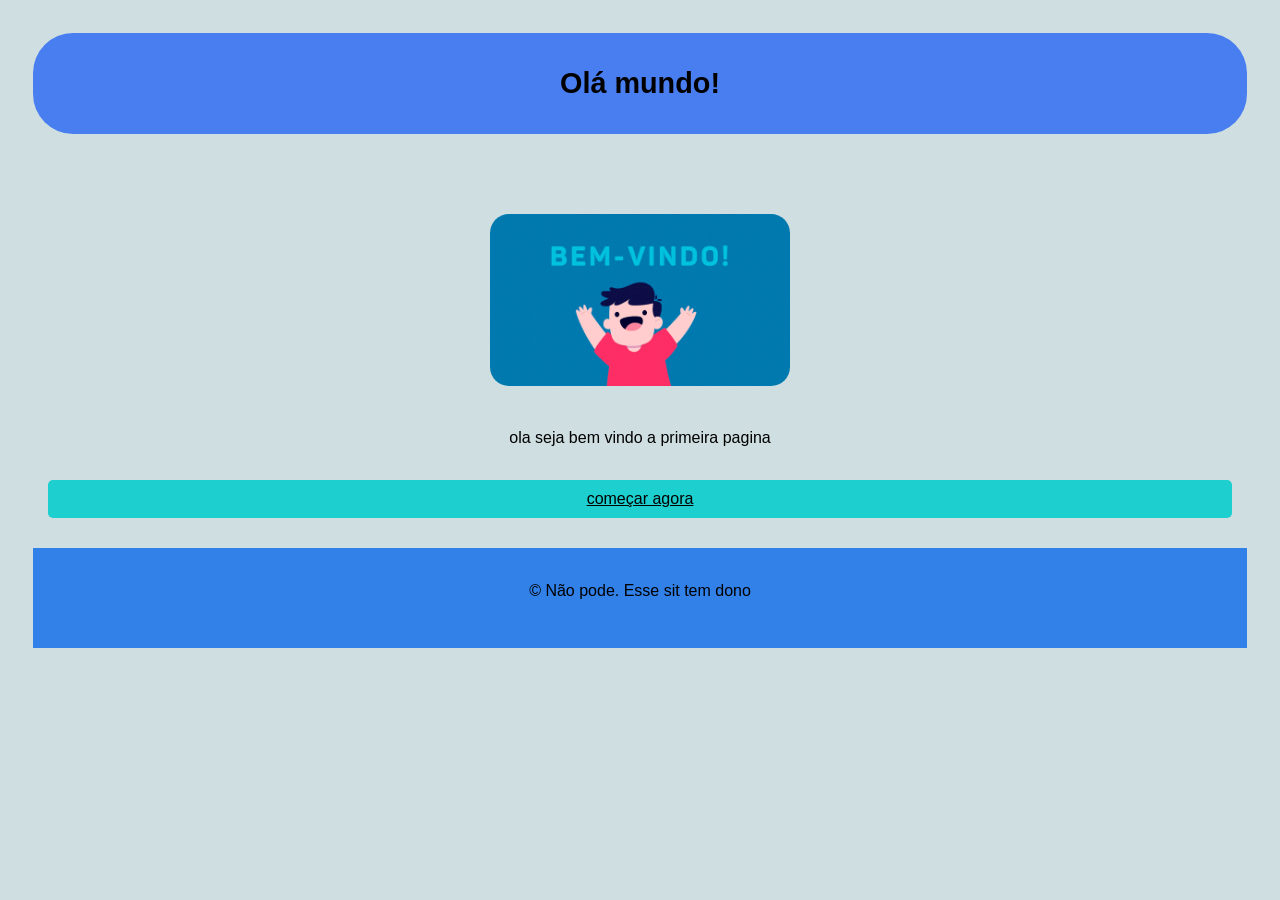
<file: aula 1/index.html>
<!DOCTYPE html>
<html lang="pt-br">
<head>
    <meta charset="UTF-8">
    <meta name="viewport" content="width=device-width, initial-scale=1.0">
    <title>aula01 - pagima boas vinda</title>
    <!-- link que liga a pagina htnl ao arquirvo css 
     e aplica os estilos visuais -->
    <link rel="stylesheet" href="./css/style.css">
</head>
<body>
    <!-- tag para cabeçalho -->
   <header> 
     <!-- tag para titulos principais -->
   <h1>Olá mundo! </h1>
   </header>
   <!-- comteudo principal -->
    <!-- seleção semantica para o conteudo central/principal -->
    <main>
        <!-- imagem de boas vinda -->
         <!-- a propriedade de saleção de boas vindas  -->
<img src="./img/bemvindo-15.gif" alt="imagem de boas vinda">
<!-- Tag p criada para paragrafo -->
<p>ola seja bem vindo a primeira pagina</p>
<!-- tag a criar para link -->
 <a class="button" href="#">começar agora</a>
    </main>
    <!-- rodapé da pagina (footer) -->
     <!-- seleção semantica para informação de rodapé  -->
      <footer>
        <p>&copy; Não pode. Esse sit tem dono </p> 
      </footer>
</bbody>
</html>
</file>
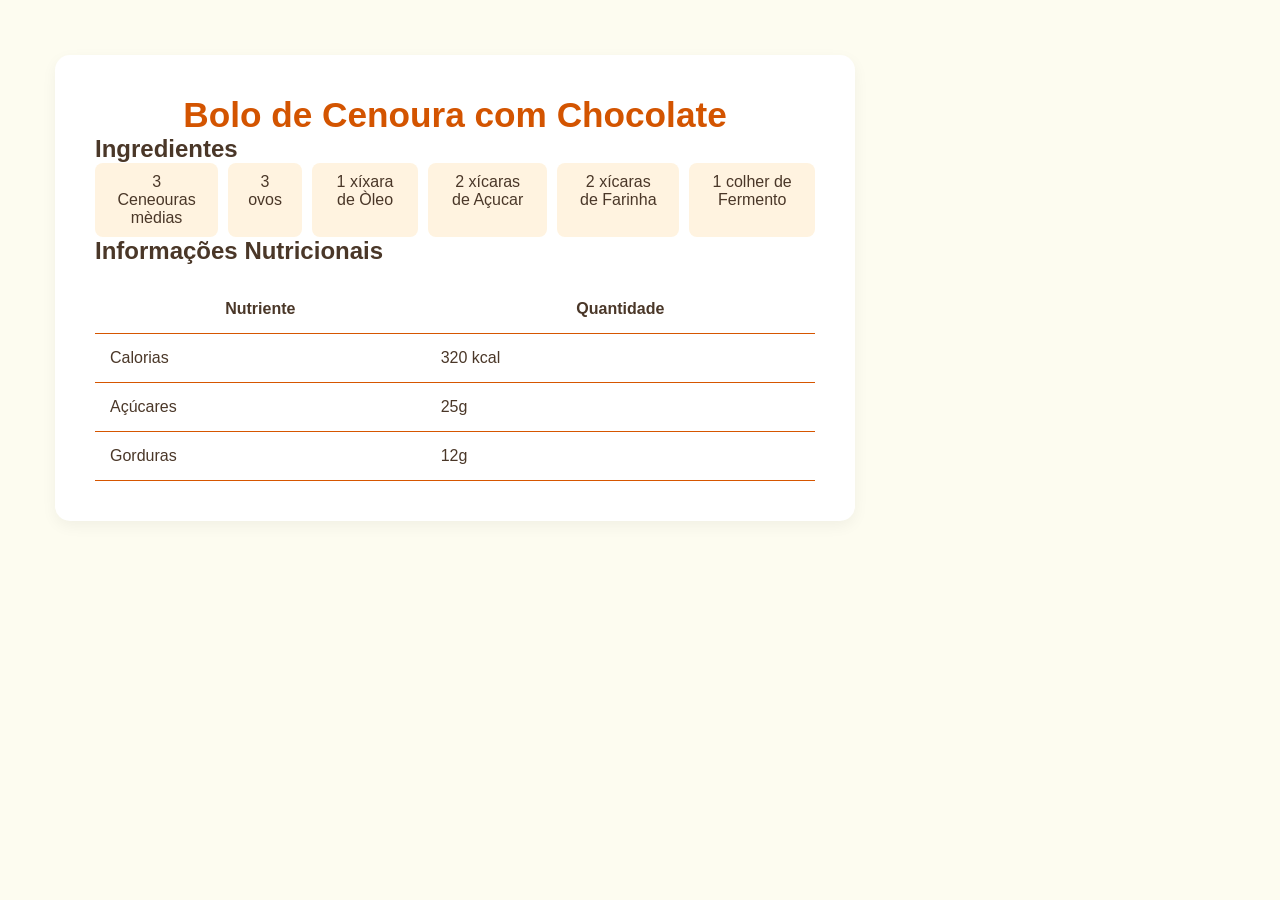
<file: aula 3/index.html>
<!doctype html>

<!-- 
 AULA 03 - RECEITA E FLEXBOX

 Objetivo: Criar uma pagina de receita culinária usando flexbox de forma avançada
-->
<html lang="pt-br">
  <head>
    <meta charset="UTF-8" />
    <meta name="viewport" content="width=device-width, initial-scale=1.0" />
    <title>Aula 03 - Receita e FlexBox</title>
    <link rel="stylesheet" href="./css/style.css">
  </head>
  <body>
    <!-- CONTAINER PRINCIPAL -->
    <!-- Div wrapper que centraliza todo o contúdo da receita -->
    <div class="recipe-container">
      <!-- Titulo principal -->
      <h1>Bolo de Cenoura com Chocolate</h1>

      <!-- SEÇÃO DE INGREDIENTES -->
      <!-- Tag semântica <section> agrupa conteúdos tématicos relacionado 
        -->
      <section class="ingredients">
        <!-- Subtitulo da secão -->
        <h2>Ingredientes</h2>

        <!-- LISTA FLEXÍVEL DE INGREDIENTES -->
        <!-- Utiliza CSS flexbox para mudar de layout conforme o tamanho da tela:
            - mobile: os itens em coluna 
            - descktop: os iten em linha 
         -->

        <!-- ul - cria listas não ordenadas -->
        <ul class="flex-list">
          <!-- li - cria o item da lista -->
          <li>3 Ceneouras mèdias</li>
          <li>3 ovos</li>
          <li>1 xíxara de Òleo</li>
          <li>2 xícaras de Açucar</li>
          <li>2 xícaras de Farinha</li>
          <li>1 colher de Fermento</li>
        </ul>
      </section>

      <!-- SEÇÃO DE INFORMAÇÕES NUTRICIONAIS -->
       <!-- Seção semântica para dados tabulares -->
      <section class="info">
        <h2>Informações Nutricionais</h2>

        <!-- TABELA RESPONSIVA -->
         <!-- Tabela  que exibe os nutrientes e quantidade 
            No CSS, aplica scroll horizontal em mobilie se necessário 
         -->
        <!-- Tabela: usada para organizar dados m linhas e colunas -->

        <table>
            <!-- THEAD : representa o cabeçalho da tabela -->
            <thead>
                <!-- TR (table row): cria uma linha -->
                <tr>
                    <!-- TH (table header): célula de titulo ( fica em negrito por padrão)
                    Definindo o nome da coluna 
                    -->
                    <th>Nutriente</th>
                    <th>Quantidade</th>
                </tr>
            </thead>
            <!-- TBORY:  representa o corpo da tabela ( onde ficam os dados)-->
            <tbody>
                <!-- primeira linha -->
                <tr>
                    <!-- TD (table data) : célula de contéudo -->
                    <td>Calorias</td>
                    <td>320 kcal</td>
                </tr>
                <!-- Segunda linha -->
                <tr>
                    <td>Açúcares</td>
                    <td>25g</td>
                </tr>
                <!-- terceira linha -->
                 <tr>
                    <td>Gorduras</td>
                    <td>12g</td>
                 </tr>
            </tbody>
        </table>
      </section>
    </div>
  </body>
</html>
</file>
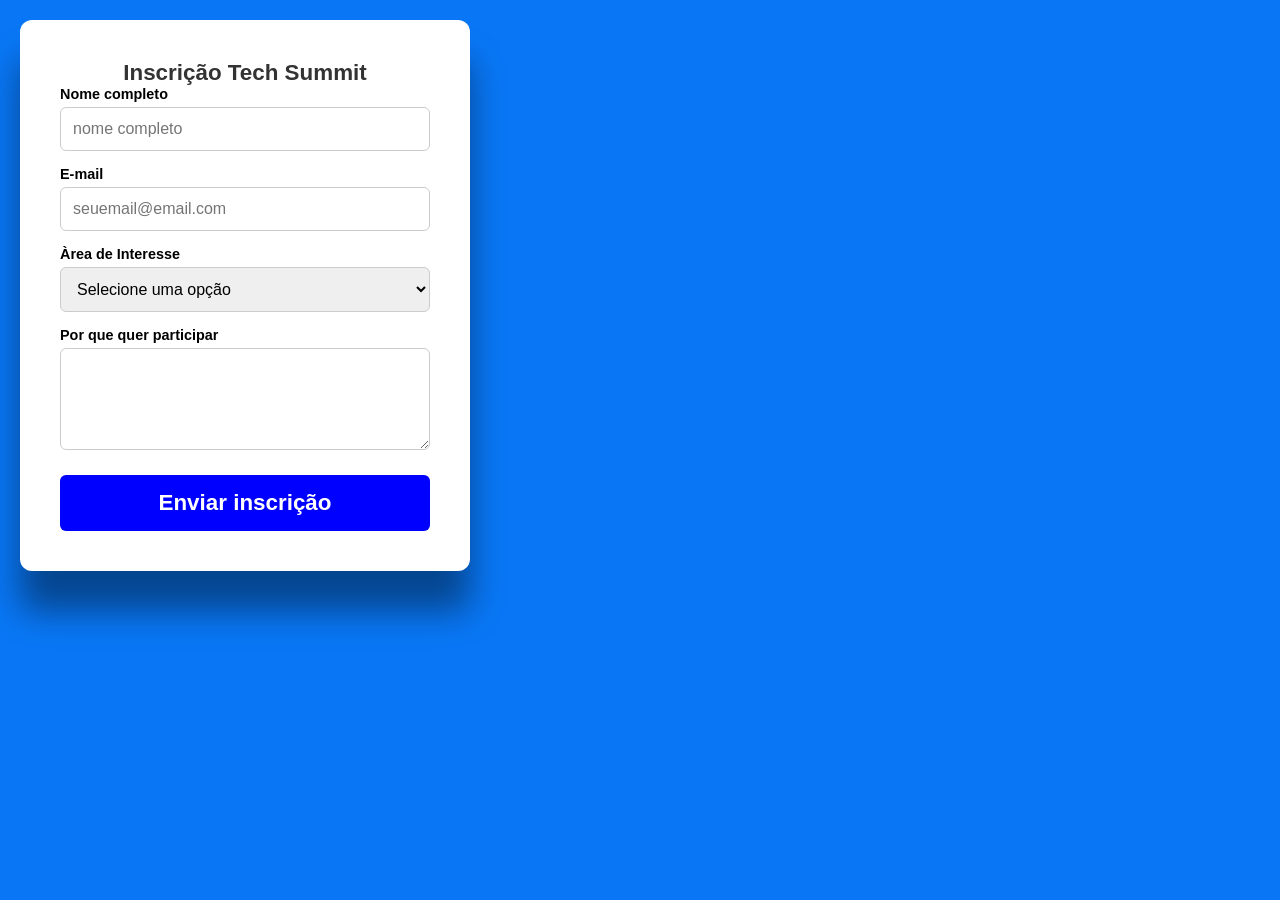
<file: aula 4/index.html>
<!doctype html>

<!-- 
    AULA 04 - FORMULÁRIOS DE INSCRIÇÃO 
    Objetivo: Criar um formulario responsive e bem estruturado usando HTML semântico
-->
<html lang="pt-br">
  <head>
    <meta charset="UTF-8" />
    <meta name="viewport" content="width=device-width, initial-scale=1.0" />
    <title>Aula 04 - Formulário de Inscrição</title>
    <link rel="stylesheet" href="./css/style.css" />
  </head>
  <body>
    <!-- WRAPPER DO FORMULÁRIO -->
    <!-- Div container que centraliza e estiliza o formulario -->
    <div class="form-wrapper">
      <!-- FORMULARIO PRINCIPAL -->
      <!-- tag semântica <form> indica que é um formulário
            Atributos utilizados
            - method : como enviar os dados ( GET ou POST)
            - action: para onde enviar os dados     
        -->
      <form class="evnt-form">
        <!-- Titulo do formulario -->
        <h2>Inscrição Tech Summit</h2>

        <!-- GRUPO DE FORMULARIO - Grupo Nome-->
        <!-- cada input é envolvido em uma div (form-group) para melhor organização -->
        <div class="form-group">
          <!-- LABEL - (Rótulo)  -->
          <!-- Importante para acessibilidade o atributo (for) conectar ao id do input
           Quando o usuario clina no label, o input recebe o foco.              
           -->
          <label for="nome">Nome completo</label>
          <!-- INPUT TYPE="TEXT" ( Campo de Texto) -->
          <!-- 
                -id : indentificado unico (conecta ele com label)
                -type: tipo de entrada de dados ( text = texto simples)
                -placeholder: texto de sugestão (desaparece ao digitar)
                - required: campo obrigatorio ( não permite enviar o formulario com o campo vazio)-->

          <input type="text" id="nome" placeholder="nome completo" required />
        </div>

        <!-- Grupo de email -->
        <div class="form-group">
          <label for="email">E-mail</label>
          <input type="email" id="email" placeholder="seuemail@email.com" />
        </div>

        <!-- Grupo 3  SELECT ( seleção) -->
        <div class="form-group">
          <label for="area">Àrea de Interesse</label>

          <!-- permite que o usuario escolha uma opção de uma lista pré-definida -->
          <select id="area">
            <!-- Opções do dropdown -->
            <!-- value: valor enviado no formulario (não é o que o usuario vê) -->
            <option value="">Selecione uma opção</option>
            <option value="frontend">Front-end</option>
            <option value="backend">Back-end</option>
            <option value="design">UI/UX Design</option>
          </select>

        </div>
        <!-- grupo de Textarea (textos longos) -->
          <div class="form-group">
            <label for="msg">Por que quer participar</label>
            <!-- TEXTAREA -->
            <!-- Permite entrada de texto em multiplas linhas
                    atributo rows define a altura da linha inicial (4 linhas) 
                 -->
            <textarea id="msg" rows="4"></textarea>
          </div>

          <!-- Botão de enviar  -->
          <!-- type ="submit" faz com que o formulario seja enviado ao clicar
                o envento de envio pode ser capturado com Javascript para validação adicional 
             -->
          <button type="submit">Enviar inscrição</button>
        </div>
      </form>
    </div>
  </body>
</html>
</file>
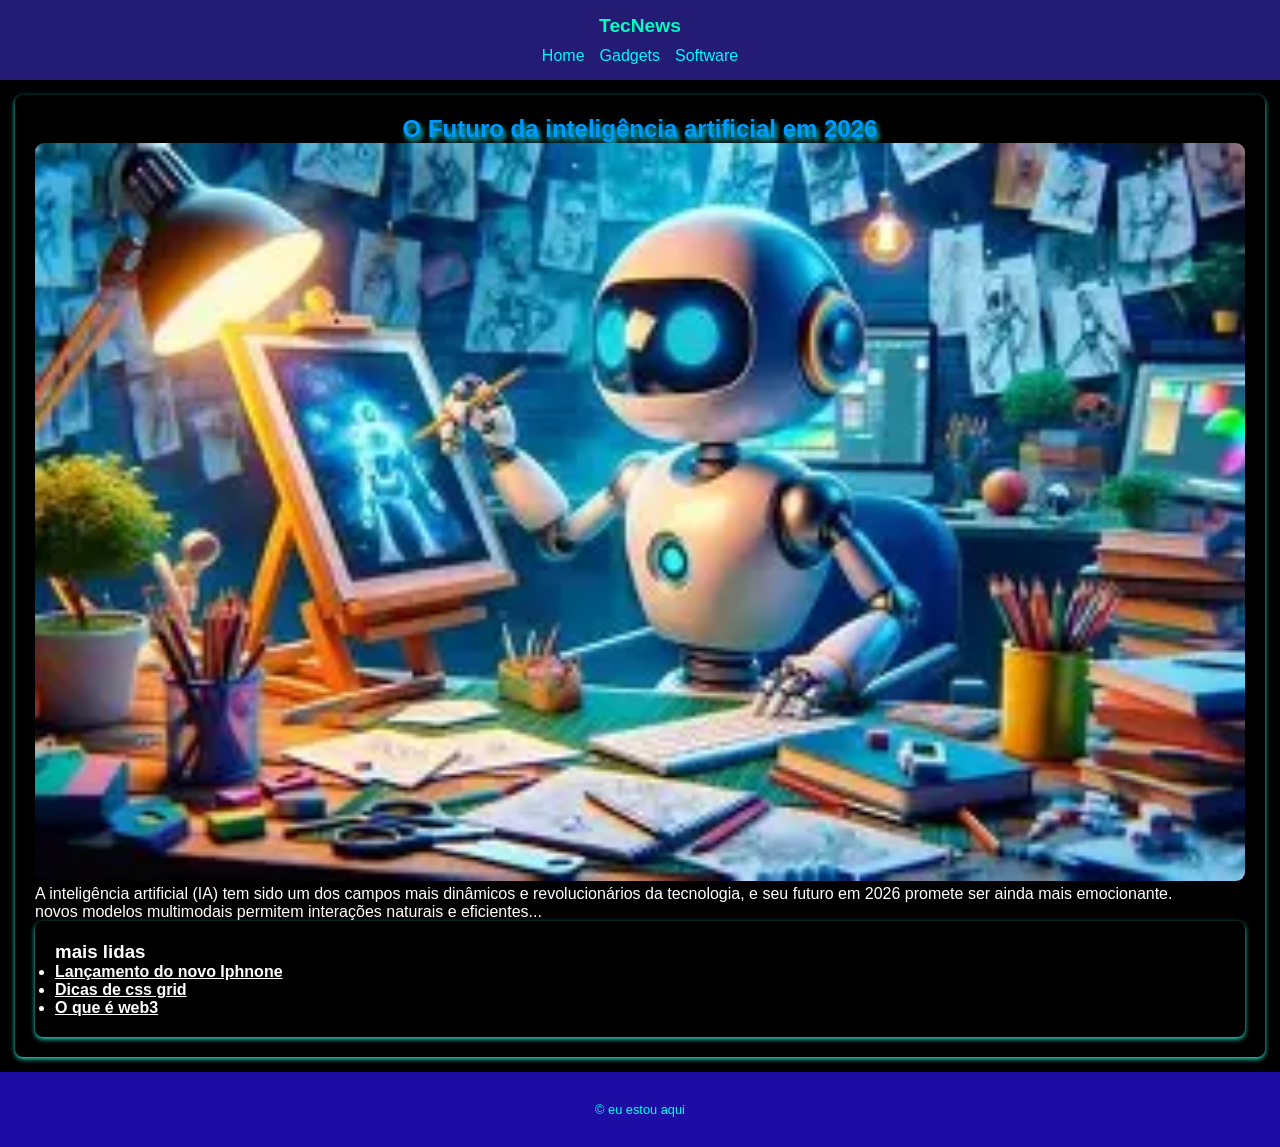
<file: aula 5/index.html>
<!DOCTYPE html>
<html lang="en">
<head>
    <meta charset="UTF-8">
    <meta name="viewport" content="width=device-width, initial-scale=1.0">
    <title>aula 5 layout de Notificação</title>
<link rel="stylesheet" href="./css/style.css">

<link rel="preconnect" href="https://fonts.googleapis.com">
<link rel="preconnect" href="https://fonts.gstatic.com" crossorigin>


</head>
<body>
    
  <header class="main-haeder">
    <div class="logo">TecNews</div>

    <nav>
        <ul>
            <li><a href="#">Home</a></li>
            <li><a href="#">Gadgets</a></li>
            <li><a href="#">Software</a></li>
        </ul>
    </nav>
  </header>

  <div Class="layout-wrapper">
    <main class="content">
        <article class="post">
     <h1>O Futuro da inteligência artificial em 2026</h1>
     <img src="./img/image.png" alt="IA">
     <p class="txt">
        A inteligência artificial (IA) tem sido um dos campos mais dinâmicos e revolucionários da tecnologia, e seu futuro em 2026 promete ser ainda mais emocionante. 
     </p>
     <p class="txt"> novos modelos multimodais permitem interações naturais e eficientes...</p>
        </article>
        <aside class="sidebar">
            <h3 class="sub">mais lidas</h3>
            <ul class="sidedar-list">
                <li> <a href="#">Lançamento do novo Iphnone</a></li>
                <li><a href="#">Dicas de css grid</a></li>
                <li><a href="#">O que é web3</a></li>
            </ul>
        </aside>
    </main>
  </div>
  <footer class="main-footer">
    <p>&copy; eu estou aqui</p>
  </footer>

</body>
</html>
</file>
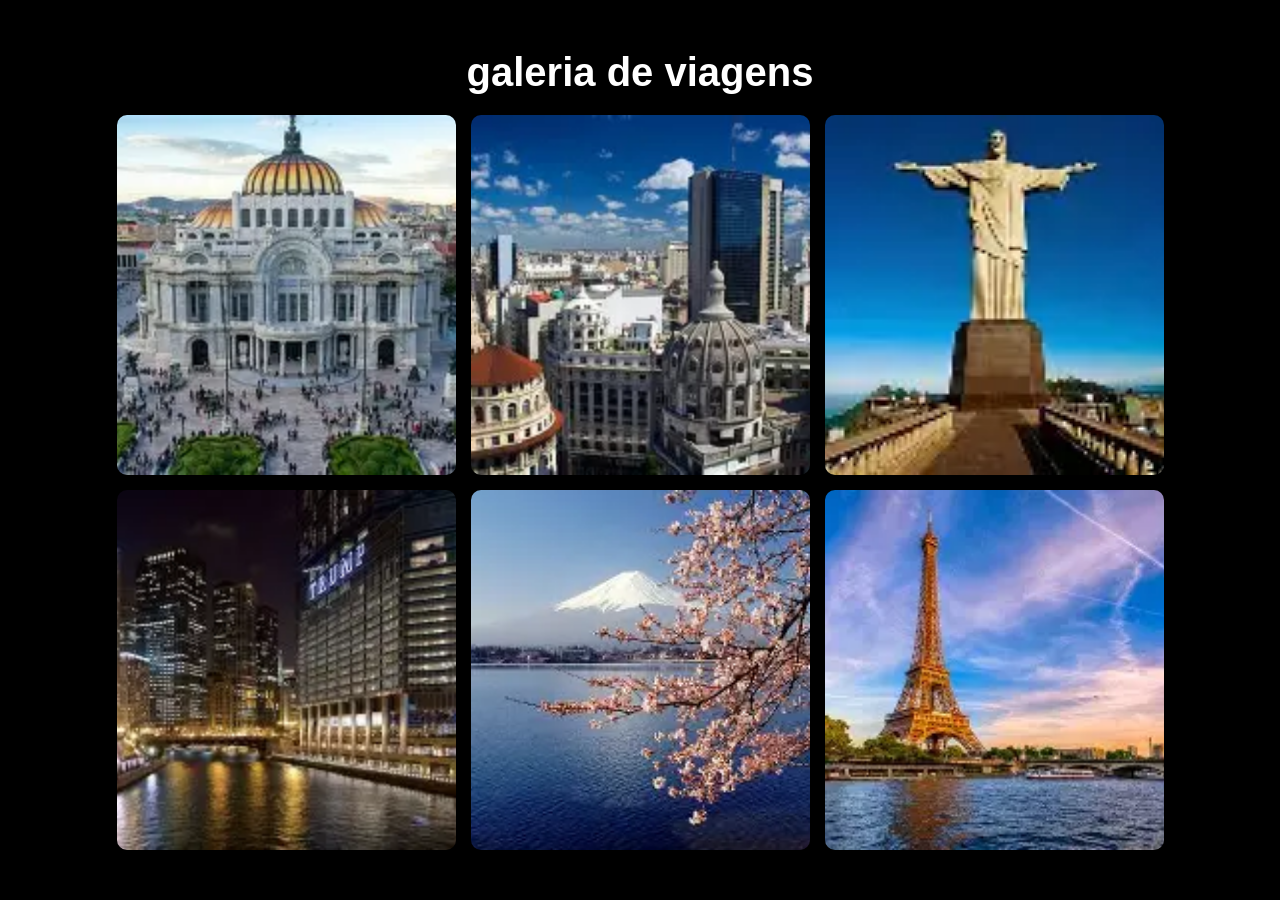
<file: aula 6/index.html>
<!DOCTYPE html>
<html lang="en">

<head>
    <meta charset="UTF-8">
    <meta name="viewport" content="width=device-width, initial-scale=1.0">
    <title>aula 06 - galeria Responsiva</title>
    <link rel="stylesheet" href="./css/style.css">
</head>

<body>

    <div class="gallery-container">
        <h1>galeria de viagens</h1>


        <div class="grid">
            <div class="item">

                <img src="./img/mexico.png" alt="mexico">
                <div class="orveley"> mexico Turismo </div>
            </div>
            <div class="item">
                <img src="./img/argemtina.png" alt="argemtina">
                <div class="orveley"> argemtina
                </div>
            </div>
            <div class="item">
                <img src="./img/brazil.png" alt="brazil">
                <div class="orveley">brazil

                </div>
            </div>

            <div class="item">
                <img src="./img/chicago.png" alt="chicago">
                <div class="orveley"> chicago

                </div>
            </div>
            <div class="item">
                <img src="./img/japao.png" alt="japao">
                <div class="orveley">japao

                </div>
            </div>
            <div class="item">
                <img src="./img/paris.png" alt="paris">
                <div class="orveley">paris

                </div>
            </div>

        </div>
    </div>
    </div>
    </div>


</body>

</html>
</file>
<file: aula 1/css/style.css>
/*aula 01 -css para pagina de boas vinda metadoliga : MOBILE-FIRSTE - estilo base são otimizados para CELULARES (viexpot pequeno)- telas maiores recebem ajutes via media queris - garante boas esprerias em  qualquer dispositivo
estrutura do css:
estilo global (body,fontes)
estilo do hader (cabeçario)
estilo do mein (conteudo principal)
estilo ds elemento (img, p, buttons)
estilo do footer (roddape)
media queries para desktop (ao final do arquivo) */

/*estilo globais (base mobile)*/

/* reset básico de estilos e ajuste do box model para toda a pagina*/


body {font-family: 'Segoe UI', Tahoma, Geneva, Verdana, sans-serif;
    background-color: #cfdee0;
    margin: 1%;
    padding: 20px;
    text-align: center;


}
header {
    border-radius: 40px;
    background-color: #497ef0;
    padding: 15px;
    border: 15px;
    margin-bottom: 19px;
    margin-bottom: 50px;
}
h1   {
    font-size: 1.8em; 

 }

/* estilo da main - (conteudo principal)*/
main{
    padding:30px 15px; /* estilos dos elementos */
    /* Estilo da img */
}
img {
    width: 100%; /*para imagem ocupar 100% do espaço de largura*/
     max-width: 300px; /* o tamano maximo da nossa imagem*/
     border-radius: 19px; /*bordas arredondadas*/
     margin-bottom: 20px; /*espaçamento externo e,baixo da imagem*/
     box-shadow: 0 4px 8px rgb(0, 0, 0 0.1); /*sombras sutil de produndidade*/
}
/* estilo dos parágrafos */

p {
   font-size: 1rem; /*tamanho de fonte*/
   margin-bottom: 30px; /*espaçamanto abaixo do parágarfo*/
   line-height: 1.5; /*Espaçamento abaixo entre linhas para ocupar toda a largura*/
}

/* estilo do botão */
.button {
display:block ; /*Display block faz o link ocupar toda a largura disponovel*/
background-color: rgb(29, 207, 207); /*cor de fondo*/
color: #000000; /*cor do txto*/

padding: 10px; /*espaçamento interno*/
text-decoration: name; /*para tirar a decoração dos links*/
border-radius: 5px; /*bosdar arredondadas*/
font-weight: bolt; /*peso da fonte*/
transition: background-colar 0.3s ease; /*transição suave da cor de fudo*/

}

footer {

    background-color: #3181e9; /*cor de fundo*/
    color: rgb(0, 0, 0); /*cor do texto*/
    padding: 15px 0; /*espaçamento interno*/
    width: 100%; /*largura de 100%*/
}

/*madia query: telas maires (desktop)*/
@media (min-windth: 768) {
h1 {
font-size: 1.2rem;
max-width:  600px; /*maximo de largura*/
margin: 0 auto 30px; /*ajustenddo o espaçamento externo*/

}    
.button {
    display: inline-block; /*botão volta a ser prqueno para desktop*/
    padding: 15px 40px; /*espaçamento interno*/
}
footer{
    position: fixed; /*posicionamento do elemeto fixado */
}
}
</file>
<file: aula 3/css/style.css>
/* 
AULA 03 - CSS PARA PÁGINA DE RECEITA


TÓPICOS PRINCIPAIS

1. Estilos globais
2. Container de receita
3. Títulos e seções
4. Listas flexiveis
5. Tabelas responsivas
6. Media Queries
*/

/* Estilos Globais */

/* Reset do css padrão do navegador */
*{
    margin: 0;
    padding: 0;
    box-sizing: border-box;
}

body {
    font-family: 'Segoe UI', Tahoma, Geneva, Verdana, sans-serif;
    background-color: #fdfcf0;
    padding: 15px;
    color: #4a3728;
}

/* CONTAINER DE RECEITA */
.recipe-container {
    background: #ffff;
    padding: 20px;
    border-radius: 15px;
    box-shadow: 0 5px 15px rgba(0, 0,0, 0.05);
}

/* TÍTULOS E SEÇÕES */

h1 {
    text-align: center; /*Titulo centralizado*/
    color: #d35400;
    font-size: 1.5rem;
}

/* LISTAS FLEXIVEIS */

.flex-list {
    display: flex; /*ativa o modelo flexbox para esse elemento*/
    flex-direction: column; /* alinha a direção dos itens ( coluna itens empilhados e row itens lado a lado*/
    gap: 10px;/*Espaçamento entre itens*/
    list-style: none; /*Remove o marcador da lista*/
}

/*Estilo de cada item da lista*/
.flex-list li {
    background: #fff3e0;
    padding: 12px;
    border-radius: 8px;
    text-align: center;
}

/*SEÇÔES*/
.info {
    /* Se a tela ficar muito larga em mobile, permite scroll horizontal */
    overflow-x: auto;
}

table {
    width: 100%; /*Ocupa a largura 100% disponivel*/
    min-width: 300px; /*Largura minima*/

    border-collapse: collapse;
    margin-top: 20px;
    

}

th, td {
    padding: 10px;
    font-size: 0,9rem;
    border-bottom: 1px solid #d65600;
}

/*Media query: TABLET/DESTOP*/

@media
(min-width: 760px)  {
    .recipe-container{
        max-width: 800px;
        margin: 40px;
        padding: 40px;

    }

    h1 {
        font-size: 2.2rem;
    }
    .flex-list{
        flex-direction: row;
        justify-content: center;
    }
    .flex-list li {
        padding: 10px 20px;
    }

    th, td {

        padding: 15px;
        font-size: 1rem;
    }
}
</file>
<file: aula 4/css/style.css>
/*

AULA 04 - CSS PARA FORMULÁRIO DE INSCRIÇÃO

TOPICOS PRINCIPAIS:

1. Estilização de inputs, selects e textarea
2. layout flexbox para groups de formulário
3. botões interativos com hover
4. backgrounds em gradiente (desktop)
5. sombras de profundidade

*/


/* Estilos globais */

*{
    margin: 0;
    padding: 0;
    box-sizing: border-box;
}

body {
    font-family: 'inter', sans-serif;
    background-color: #0977f5;
    padding: 20px;
body {
    font-family: 'Iosevka Charon', sans-serif;
    background-color: #0977f5;
    padding: 20px;
    /* 
        FLEXBOX: Centralizar o formulario
        justify-content: center = centralizando horizontalmente
        align-items: center = alinhando no topo (mobile para facilitar o scroll)
    */
    display: flex;
    justify-content: center;
    align-items: center;

    /* alrura minima para ocupar a tela toda */
    min-height: 100vh;
}

/* WRAPPER DO FORMULÁRIO  */

.form-wrapper {
    background: white;
    padding: 25px;
    border-radius: 12px;
    width: 100%;
    max-width: 450px;
}

/* Titulo do Formulario */
h2 {
    text-align: center;
    font-size: 1.4rem;
    color: #333;
}

.form-group {
    /* Organizando label sobre input */
    display: flex;
    flex-direction: column;
    margin-bottom: 15px;
}

label {
    margin-bottom: 5px;
    font-size: 0.9rem;
    font-weight: bold;
}

input, select, textarea {
    padding: 12px;
    border: 1px solid #ccc;
    border-radius: 6px;
    font-size: 1rem;
}

button{
    width: 100%;
    padding: 15px;
    background-color: blue;
    color: white;
    border: none;
    border-radius: 6px;
    font-size: 1.4rem;
    cursor: pointer;
    font-weight: bold;
    margin-top: 10px;
}

/*media querys*/

@media (min-width: 768px) {
    body {
        /* Alinhando o formulário no centro da tela (desktop) */
        align-items: center;
  /* garantindo que o fundo do body tenha um gradiente */
        background: linear-gradient(135deg, rgb(1, 1, 145) 0%, rgb(0, 183, 255) 100%);
    }

    .form-wrapper {
        padding: 40px;
        box-shadow: 0 40px 35px rgba(0, 0, 0, 0.418);
    }

    button:hover {
        background-color: #008cff;
        transition: background-color .8s ease;
    }
}
</file>
<file: aula 5/css/style.css>
head{
	font-family: 'Open Sans', sans-serif;
}

*{
    margin: 0;
    padding: 0;
    box-sizing: border-box;
}

body {
    font-family: Arial, Helvetica, sans-serif;
    background-color:rgb(0, 0, 0);
    min-height: 100vh;

}
.main-haeder {
    background: #000000;
    color: rgb(0, 255, 191);
    padding: 15px;
    text-align: center;
    background-color: #241b74;
}

.logo {
    font-size: 1.2rem;
    font-weight: bold;
    margin-bottom: 10px;

}

nav ul {
    display: flex;
    justify-content: center;
    list-style: none;
    gap: 15px;
}

nav a {
     color: rgb(0, 247, 255);
    text-decoration: none;
    font-size: 0.9;
}

.layout-wrapper {
   display: flex;
   flex-direction: column;
   padding: 15px;
   gap: 20px;
   background-color: #000000;
   
}

.content, .sidebar{
    background: rgb(0, 0, 0);
    padding: 20px;
    border-radius: 8px;
    box-shadow: 0 2px 5px rgb(35, 228, 202);
}

.post img {
    width: 100%;
    height: auto;
    border-radius: 9px;

}

.main-footer {
    text-align: center;
    padding: 30px;
    background: #1d0da5;
    color: rgb(0, 255, 242);
    font-size: 0.8rem;
    
    bottom: 0;
    width: 100%;
    
}

@media (min-widh:992) {
    .main-haeder {
        display: flex;
        justify-content: space-between;
        padding: 20px 100px;
        text-align: left;
    }

    .layou-wrapper{
        flex-direction: row;
        margin: 40px auto;
        max-width: 1100px;
    }

    .content {
        flex: 3;
    }

    .sidebar {
        flex: 1;
       
    }
}

h1 {
    text-align: center;
    color: rgb(0, 153, 255);
   text-shadow: 2px 4px 5px rgb(0, 238, 255);
    
}

.txt {
    color: #ffffff;
}

.sub {
    color: #ffffff;
}

.sidedar-list {
    color: #ffffff;
    
}

.sidebar ul li a {
    color: #ffffff;
    font-weight: bold;
}
</file>
<file: aula 6/css/style.css>
* {
    margin: 0;
    padding: 0;
    box-sizing: border-box;

}

body {
    font-family: 'montserrat' , sans-serif;
    background-color: black;
    color: white;
    padding: 30px 15px;
}

h1 {
    text-align: center;
    font-size: 1.8rem;
    margin-bottom: 20px;
}

.grid {
    display: flex;
    flex-wrap: wrap;
    gap: 15px;
    justify-content: center;
}

.item {
    position: relative;
    width: 100%;
    height: 360px;
    overflow: hidden;
    border-radius: 10px;
}

.item img{
    width: 100%;
    height: 100%;
    object-fit: cover;
}

.orveley {
    position: absolute;
    top: 0;
    left: 0;
    width: 100%;
    height: 100%;
    background: rgba(0, 0, 0, 0.4);
    display: flex;
    justify-content: center;
    font-weight: bold;
    align-items: center;
    
}

@media (min-width: 600px) {
    .item {
        width: calc(50% - 15px);
    }
}

@media ( min-width: 1024px) {

    body {
        padding: 50px;
    }

    h1 {
        font-size: 2.5rem;
    }

    .item {
        width: calc(30% - 15px);
    }

    .item img {
        transition: trensform 0.5s ease;
    }.item:hover img {
        transform: scale(1.1);
    }

    .orveley {
        opacity: 0;
        transition: opacity 0.3s ease;
        background: rgba(0, 0, 0, 0.7);
    }

    .item:hover .orveley {
        opacity: 1;
    }
}
</file>
